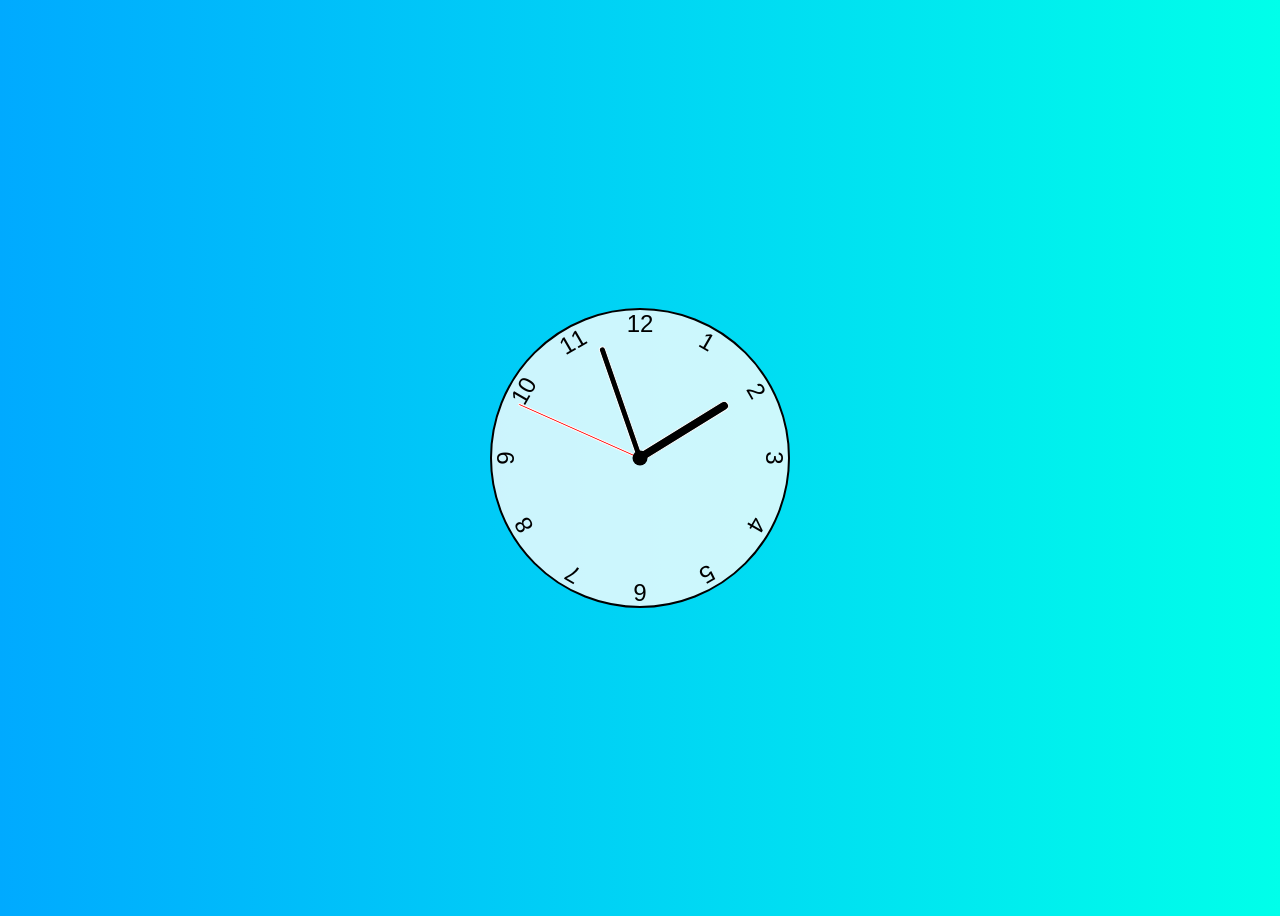
<file: 03-world-clock/index.html>
<!DOCTYPE html>
<html lang="en">
<head>
    <meta charset="UTF-8">
    <meta name="viewport" content="width=device-width, initial-scale=1.0">
    <title>World Clock</title>
    <link rel="stylesheet" href="styles.css">
    <!-- <script defer src="index.js"></script> -->
</head>
<body>
    
    <div id="clockLA" class="clock">
        <div class="hand hour"   data-hour-hand></div>
        <div class="hand minute" data-minute-hand></div>
        <div class="hand second" data-second-hand></div>

        <!-- div.number.number$*12{$}*12 -->
        <div class="number number1">1</div>
        <div class="number number2">2</div>
        <div class="number number3">3</div>
        <div class="number number4">4</div>
        <div class="number number5">5</div>
        <div class="number number6">6</div>
        <div class="number number7">7</div>
        <div class="number number8">8</div>
        <div class="number number9">9</div>
        <div class="number number10">10</div>
        <div class="number number11">11</div>
        <div class="number number12">12</div>
    </div>

    <script src="index.js"></script>
</body>
</html>
</file>
<file: 03-world-clock/styles.css>
*, *::after, *::before {
    box-sizing: border-box;
    font-family: Gotham Rounded, sans-serif;
}

body {
    background: linear-gradient(to right, hsl(200, 100%, 50%), hsl(175, 100%, 50%));    
    display: flex;
    justify-content: center;
    align-items: center;
    min-height: 100vh;
    overflow: hidden;
}

.clock {
    height: 300px;
    width: 300px;
    background-color: rgba(255, 255, 255, .8);
    border-radius: 50%;
    border: 2px solid black;
    position: relative;

}

.clock .number {
    --rotation: 0;
     position: absolute;
     width: 100%;
     height: 100%;
     text-align: center;
     transform: rotate(var(--rotation));
     font-size: 1.5rem;
}

.clock .number1 { --rotation:  30deg;}
.clock .number2 { --rotation:  60deg;}
.clock .number3 { --rotation:  90deg;}
.clock .number4 { --rotation:  120deg;}
.clock .number5 { --rotation:  150deg;}
.clock .number6 { --rotation:  180deg;}
.clock .number7 { --rotation:  210deg;}
.clock .number8 { --rotation:  240deg;}
.clock .number9 { --rotation:  270deg;}
.clock .number10 { --rotation: 300deg;}
.clock .number11 { --rotation: 330deg;}

.clock::after {
    content: '';
    position: absolute;
    background-color: black;
    z-index: 11;
    width: 15px;
    height: 15px;
    top: 50%;
    left: 50%;
    transform: translate(-50%, -50%);
    border-radius: 50%;
}

.clock .hand {
    --rotation: 0;
    position: absolute;
    bottom: 50%;
    left: 50%;
    border: 1px solid white;
    border-top-left-radius: 10px;
    border-top-right-radius: 10px;
    transform-origin: bottom;
    z-index: 10;
    transform: translateX(-50%) rotate(calc(var(--rotation) * 1deg));
}
.clock .hand.second {
    width: 3px;
    height: 45%;
    background-color: red;
}
.clock .hand.minute {
    width: 7px;
    height: 40%;
    background-color: black;
}
.clock .hand.hour {
    width: 10px;
    height: 35%;
    background-color: black;
}
</file>
